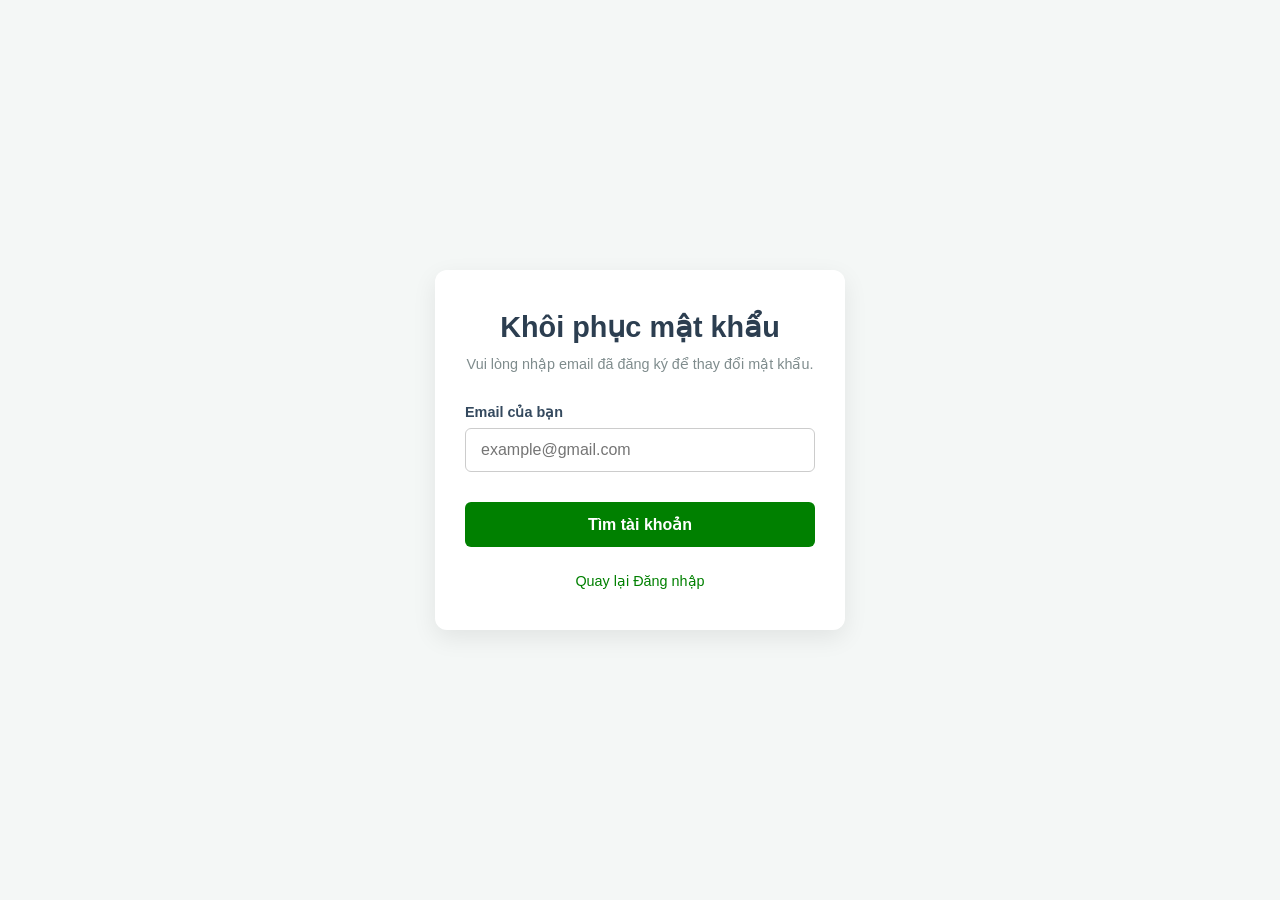
<file: quenpass.html>
<!DOCTYPE html>
<html lang="vi">
<head>
    <meta charset="UTF-8">
    <meta name="viewport" content="width=device-width, initial-scale=1.0">
    <title>Quên mật khẩu - Greengrocer's</title>
    <link rel="stylesheet" href="quenpass.css">
    <link href="https://unpkg.com/aos@2.3.1/dist/aos.css" rel="stylesheet">
</head>
<body>
<div class="container" data-aos="fade-up">
        
        <form id="forgotPasswordForm" class="form">
            <h2>Khôi phục mật khẩu</h2>
            <p class="subtitle">Vui lòng nhập email đã đăng ký để thay đổi mật khẩu.</p>
            
            <div class="input-group" id="email-section">
                <label for="email">Email của bạn</label>
                <input type="email" id="email" name="email" placeholder="example@gmail.com" required>
                <span class="error-message" id="emailError"></span>
            </div>

            <div class="input-group" id="password-section" style="display: none;">
                <label for="newPassword">Mật khẩu mới</label>
                <input type="password" id="newPassword" name="newPassword" placeholder="Nhập mật khẩu mới">
            </div>

            <button type="submit" class="btn-submit" id="btnAction">Tìm tài khoản</button>
            
            <div class="footer">
                <a href="index.html">Quay lại Đăng nhập</a>
            </div>
        </form>

    </div>

    <script>

let step = 1; 
let userIndexToUpdate = -1; 
document.getElementById('forgotPasswordForm').addEventListener('submit', function(e) {
    e.preventDefault();
    let danhSachUser = JSON.parse(localStorage.getItem('users')) || [];
    const emailInput = document.getElementById('email').value;
    if (step === 1) {
        userIndexToUpdate = danhSachUser.findIndex(user => user.email === emailInput);
        if (userIndexToUpdate !== -1) {
            alert("🔍 Đã tìm thấy tài khoản! Vui lòng nhập mật khẩu mới phía dưới.");
            document.getElementById('password-section').style.display = "block";
            document.getElementById('email').disabled = true; 
            document.getElementById('newPassword').required = true; 
            document.getElementById('btnAction').innerText = "Cập nhật mật khẩu";
            step = 2; 
        } else {
            alert("❌ Email này chưa được đăng ký trong hệ thống!");
        }
    } 
    else if (step === 2) {
        const newPassword = document.getElementById('newPassword').value;
        if (newPassword.trim() === "") {
            alert("Vui lòng nhập mật khẩu mới!");
            return;
        }
        danhSachUser[userIndexToUpdate].mat_khau = newPassword;
        localStorage.setItem('users', JSON.stringify(danhSachUser));
        alert("🎉 Đổi mật khẩu thành công! Hệ thống sẽ chuyển bạn về trang Đăng nhập.");
        window.location.href = "index.html";
    }
});
    </script>
<script src="https://unpkg.com/aos@2.3.1/dist/aos.js"></script>
<script>
  AOS.init();
</script>
</body>
</html>
</file>
<file: quenpass.css>
* {
    margin: 0;
    padding: 0;
    box-sizing: border-box;
    font-family: 'Segoe UI', Tahoma, Geneva, Verdana, sans-serif;
}

body {
    background-color: #f4f7f6; 
    display: flex;
    justify-content: center;
    align-items: center;
    min-height: 100vh;
}

.container {
    width: 100%;
    max-width: 450px;
    padding: 20px;
}


.form {
    background: #ffffff;
    padding: 40px 30px;
    border-radius: 12px;
    box-shadow: 0 8px 24px rgba(0, 0, 0, 0.08);
    text-align: center;
}

.form h2 {
    color: #2c3e50;
    margin-bottom: 10px;
    font-size: 1.8rem;
}

.form .subtitle {
    color: #7f8c8d;
    font-size: 0.9rem;
    margin-bottom: 30px;
    line-height: 1.4;
}

.input-group {
    text-align: left;
    margin-bottom: 20px;
}

.input-group label {
    display: block;
    color: #34495e;
    font-size: 0.9rem;
    font-weight: 600;
    margin-bottom: 8px;
}

.input-group input {
    width: 100%;
    padding: 12px 15px;
    border: 1px solid #cccccc;
    border-radius: 6px;
    font-size: 1rem;
    outline: none;
    transition: all 0.3s ease;
}


.input-group input:focus {
    border-color: green;
    box-shadow: 0 0 5px rgba(39, 174, 96, 0.2);
}


input:disabled {
    background-color: #f1f3f5 !important; 
    color: #6c757d !important;        
    cursor: not-allowed !important;     
    border: 1px solid #ced4da !important;
}


#password-section {
    animation: slideDown 0.4s ease-in-out;
}

@keyframes slideDown {
    from {
        opacity: 0;
        transform: translateY(-15px);
    }
    to {
        opacity: 1;
        transform: translateY(0);
    }
}


.btn-submit {
    width: 100%;
    padding: 13px;
    background-color: green;
    color: white;
    border: none;
    border-radius: 6px;
    font-size: 1rem;
    font-weight: 600;
    cursor: pointer;
    transition: all 0.3s ease;
    margin-top: 10px;
}

.btn-submit:hover {
    background-color: green;
    box-shadow: 0 4px 12px rgba(39, 174, 96, 0.3);
}

                                                                                        
.footer {
    margin-top: 25px;
}

.footer a {
    color: green;
    text-decoration: none;
    font-size: 0.9rem;
    font-weight: 500;
    transition: color 0.2s;
}

.footer a:hover {
    text-decoration: underline;
    color: #219653;
}

.error-message {
    color: #e74c3c;
    font-size: 0.8rem;
    margin-top: 5px;
    display: block;
}
</file>
